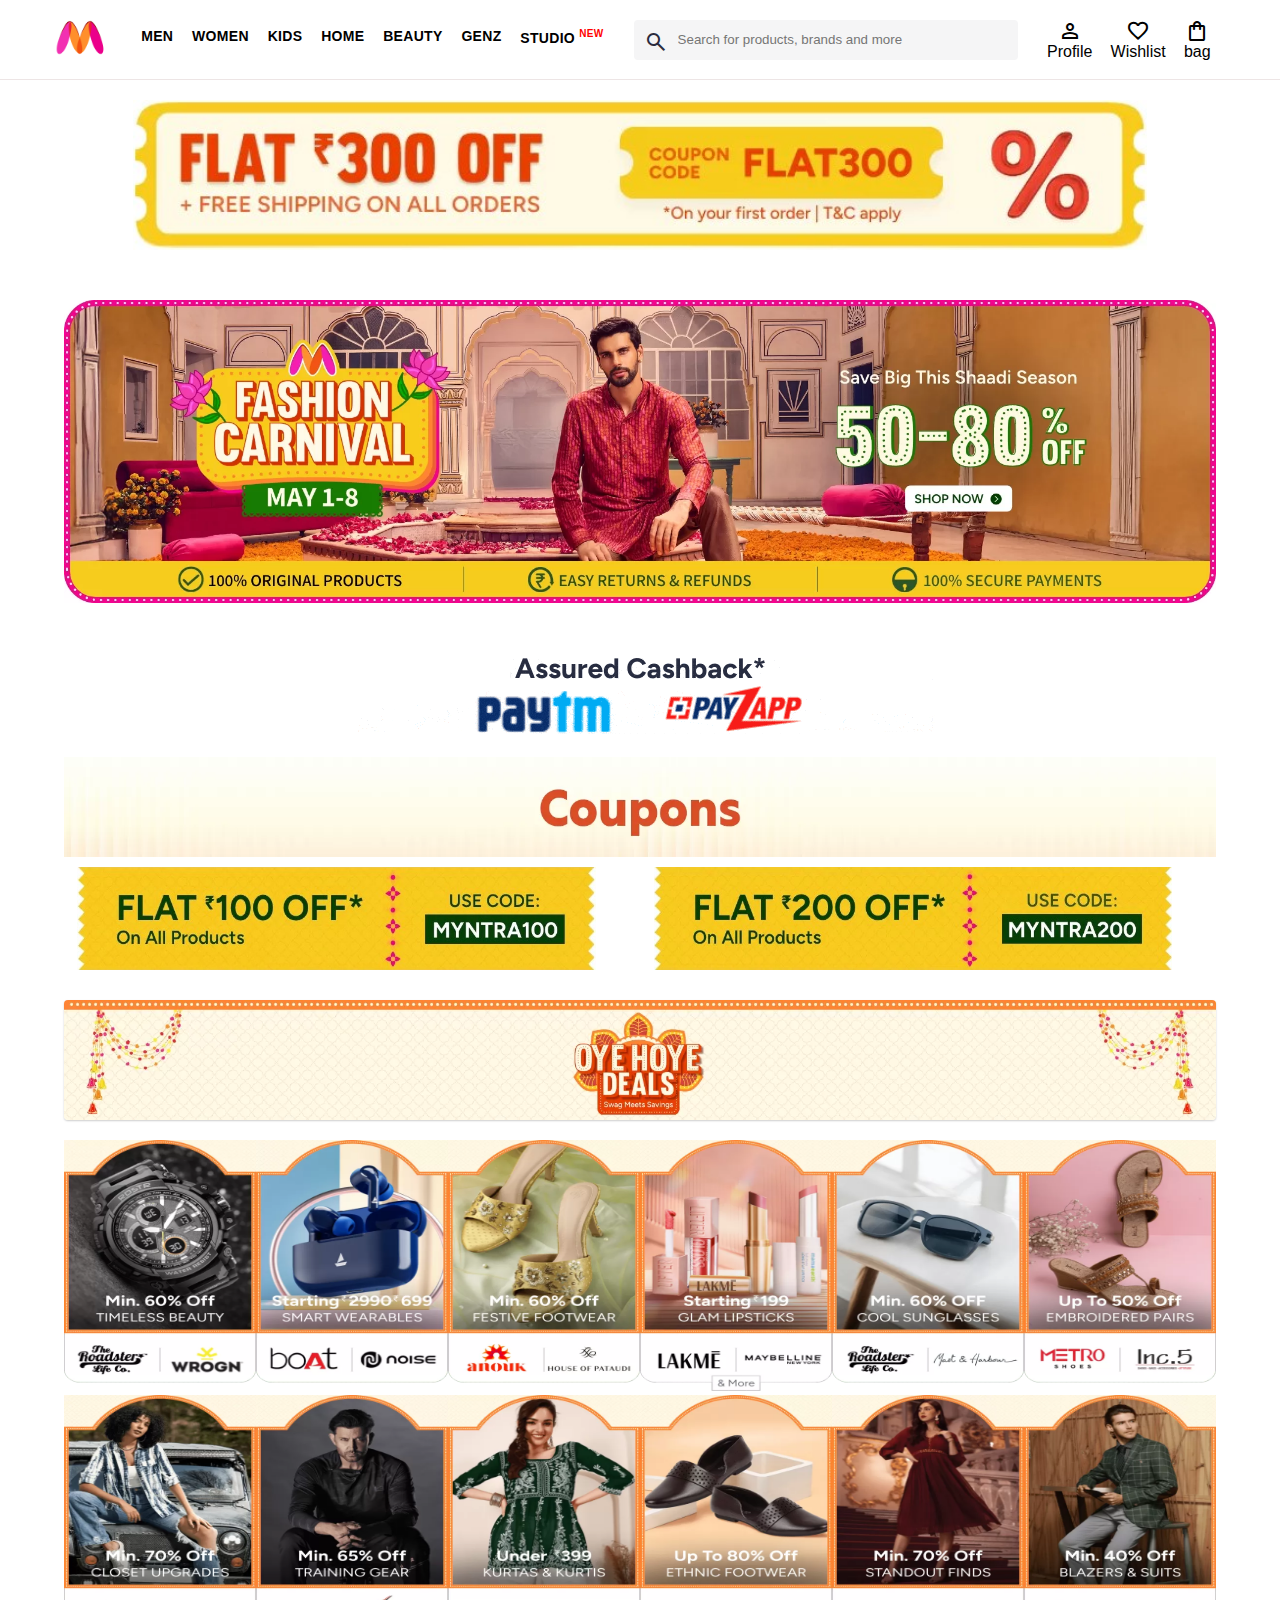
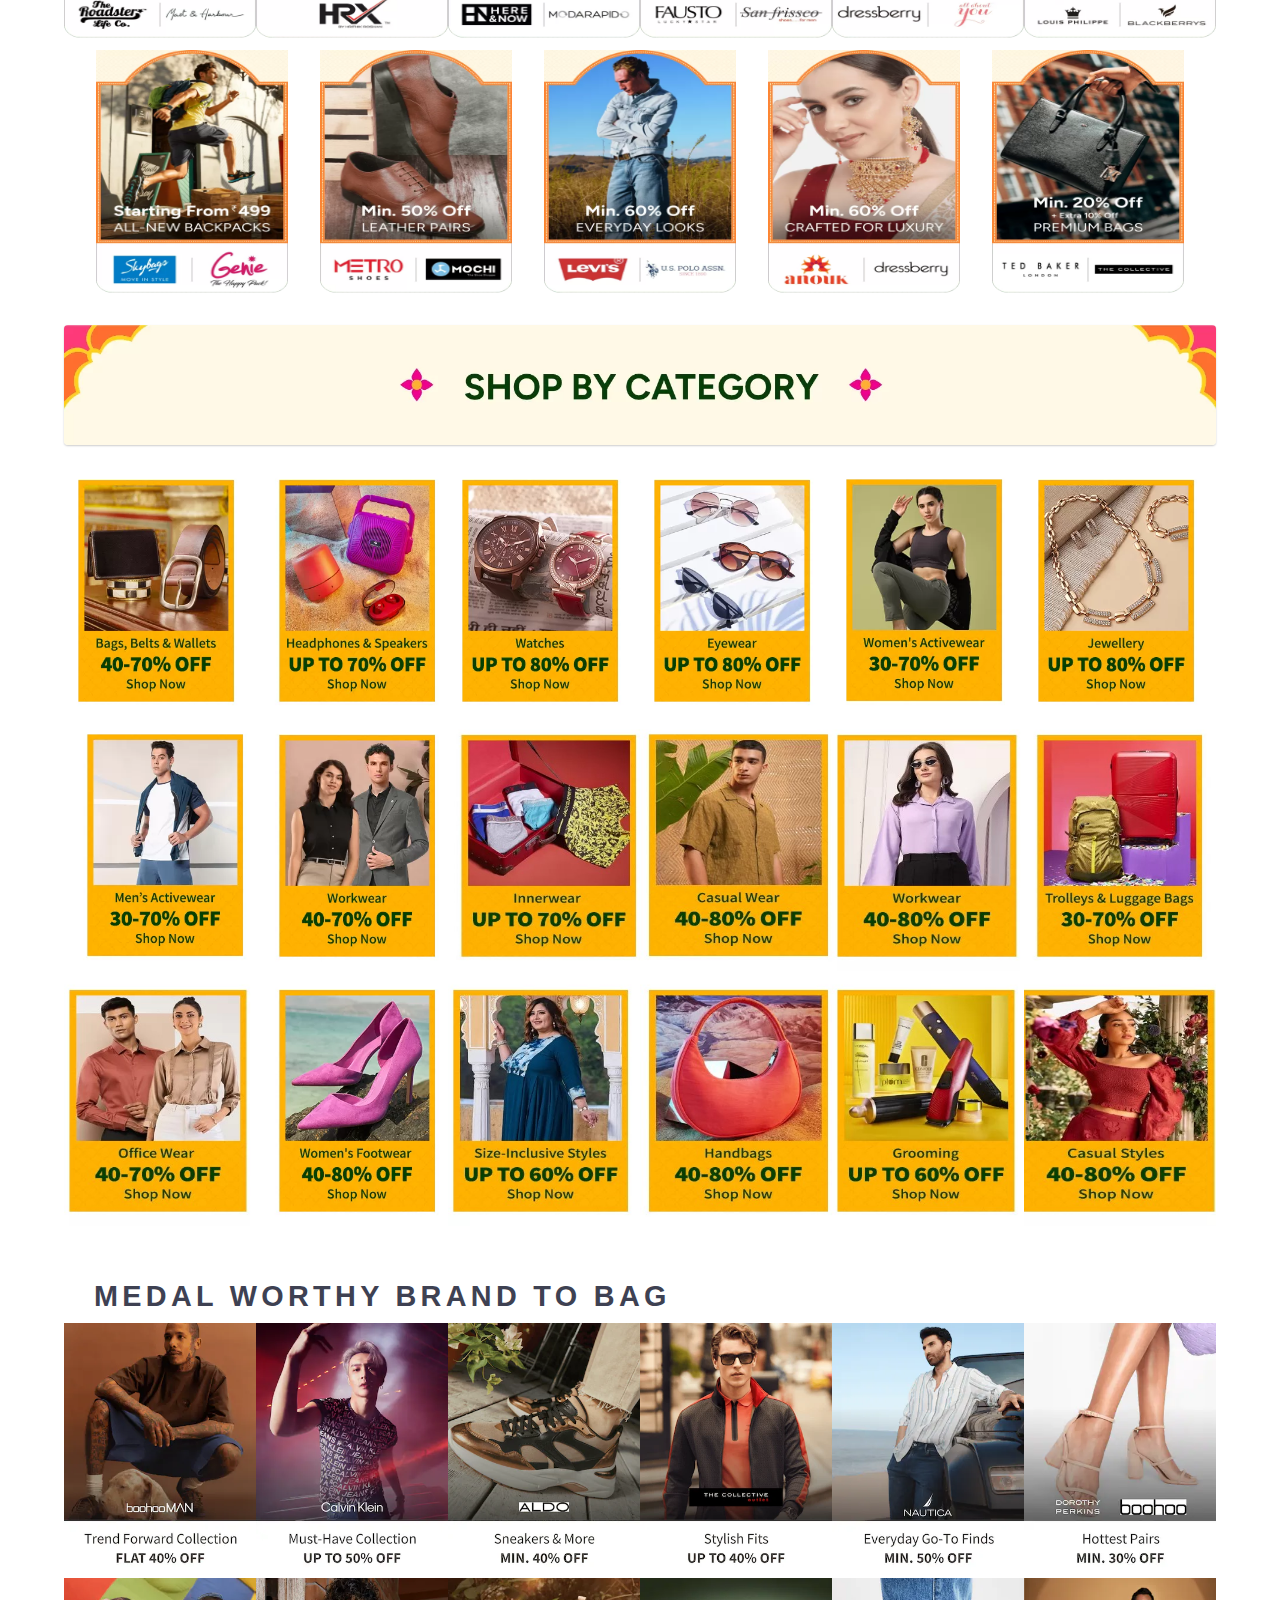
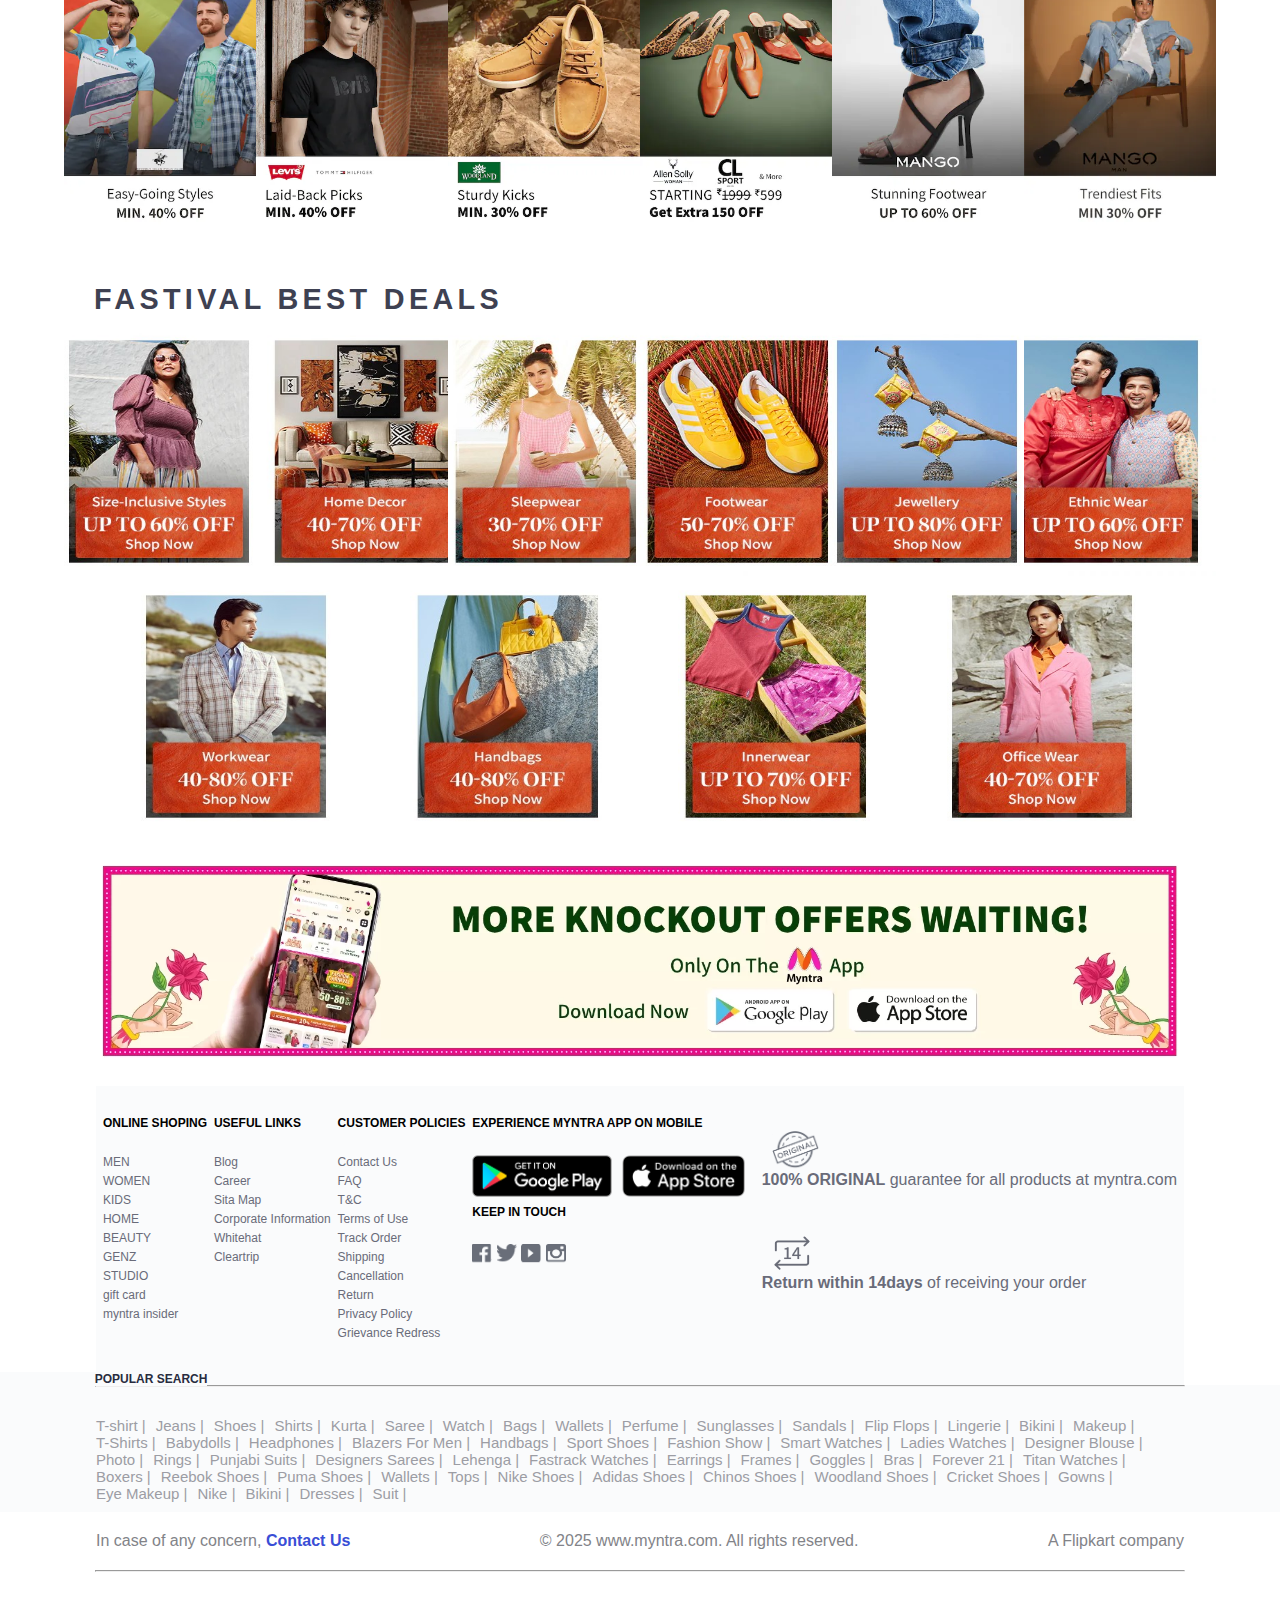
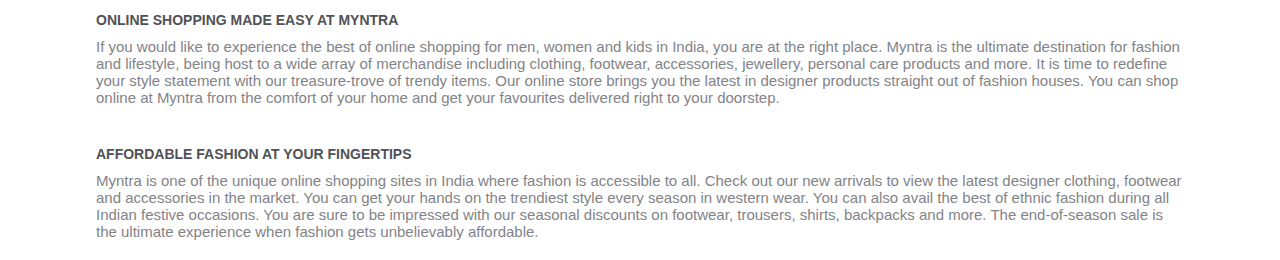
<file: index.html>
<!DOCTYPE html>
<html lang="en">

<head>
  <title>Myntra clone</title>
  <link rel="stylesheet" href="css\index.css">
  <link rel="stylesheet"
    href="https://fonts.googleapis.com/css2?family=Material+Symbols+Outlined:opsz,wght,FILL,GRAD@20..48,100..700,0..1,-50..200" />
</head>

<body>
  <header>
    <div class="logo_container">
      <a href="#">
        <img class="myntra_home" src="images\logo\myntra_logo.webp" alt="Myntra" height=30px>
      </a>

    </div>
    <nav class="nav_bar">
      <a href="#">MEN</a>
      <a href="#">WOMEN</a>
      <a href="#">KIDS</a>
      <a href="#">HOME</a>
      <a href="#">BEAUTY</a>
      <a href="#">GENZ</a>
      <a href="#">STUDIO <sup>New</sup></a>

    </nav>
    <div class="search_bar">
      <span class="material-symbols-outlined search_icon">search</span>

      <input class="search_input" type="text" placeholder="Search for products, brands and more">

    </div>

    <div class="action_bar">
      <div class="action_container">
        <span class="material-symbols-outlined action_icon">person</span>
        <span class="action_name">Profile</span>
      </div>

      <div class="action_container">
        <span class="material-symbols-outlined action_icon">favorite</span>
        <span class="action_name">Wishlist</span>
      </div>

      <div class="action_container">
        <span class="material-symbols-outlined action_icon">shopping_bag</span>
        <span class="action_name">bag</span>
      </div>

    </div>
  </header>


  <main>
    <div class="main_container">
      <div class="banner_coupon3">
        <img class="coupon3_image" src="images\coupons\coupon3.jpg">
      </div>

      <div class="banner_container">
        <img class="banner_image" src="images\banners\newbanner1.jpg" alt="Main Banner">

      </div>
      <div class="pay_container">
        <img class="banner_pay" src="images\banners\pay.gif" alt="Main Banner">
      </div>

      <div class="pay_container">
        <img class="banner_coupon" src="images\coupons\coupon.jpg" alt="Main Banner">
      </div>

      <div class="coupon_container">
        <div><img class="coupon_image" src="images\coupons\coupon1.jpg" alt="100coupon"></div>
        <div><img class="coupon_image" src="images\coupons\coupon2.jpg" alt="200coupon"></div>
      </div>

      <div class="category_shoping"><img class="category_image" src="images\best\deal.jpg" alt=""></div>
      <div class="category_items">
        <a href="#"><img class="sale_item" src="images\best\b1.png"></a>
        <a href="#"><img class="sale_item" src="images\best\b2.png"></a>
        <a href="#"><img class="sale_item" src="images\best\b3.png"></a>
        <a href="#"><img class="sale_item" src="images\best\b4.png"></a>
        <a href="#"><img class="sale_item" src="images\best\b5.png"></a>
        <a href="#"><img class="sale_item" src="images\best\b6.png"></a>
        <a href="#"><img class="sale_item" src="images\best\b7.png"></a>
        <a href="#"><img class="sale_item" src="images\best\b8.png"></a>
        <a href="#"><img class="sale_item" src="images\best\b9.png"></a>
        <a href="#"><img class="sale_item" src="images\best\b10.png"></a>
        <a href="#"><img class="sale_item" src="images\best\b11.png"></a>
        <a href="#"><img class="sale_item" src="images\best\b12.png"></a>
        <a href="#"><img class="sale_item" src="images\best\b13.png"></a>
        <a href="#"><img class="sale_item" src="images\best\b14.png"></a>
        <a href="#"><img class="sale_item" src="images\best\b15.png"></a>
        <a href="#"><img class="sale_item" src="images\best\b16.png"></a>
        <a href="#"><img class="sale_item" src="images\best\b17.png"></a>       
      </div>

      <div class="category_shoping"> <img class="category_image" src="images\banners\Shop-By-Category.jpg" alt=""></div>
      <div class="category_items">
        <a href="#"><img class="sale_item" src="images\festival\f1.jpg"></a>
        <a href="#"><img class="sale_item" src="images\festival\f2.jpg"></a>
        <a href="#"><img class="sale_item" src="images\festival\f3.jpg"></a>
        <a href="#"><img class="sale_item" src="images\festival\f4.jpg"></a>
        <a href="#"><img class="sale_item" src="images\festival\f5.jpg"></a>
        <a href="#"><img class="sale_item" src="images\festival\f6.jpg"></a>
        <a href="#"><img class="sale_item" src="images\festival\f7.jpg"></a>
        <a href="#"><img class="sale_item" src="images\festival\f8.jpg"></a>
        <a href="#"><img class="sale_item" src="images\festival\f10.jpg"></a>
        <a href="#"><img class="sale_item" src="images\festival\f11.jpg"></a>
        <a href="#"><img class="sale_item" src="images\festival\f13.jpg"></a>
        <a href="#"><img class="sale_item" src="images\festival\f14.jpg"></a>
        <a href="#"><img class="sale_item" src="images\festival\f15.jpg"></a>
        <a href="#"><img class="sale_item" src="images\festival\f16.jpg"></a>
        <a href="#"><img class="sale_item" src="images\festival\f17.jpg"></a>
        <a href="#"><img class="sale_item" src="images\festival\f18.jpg"></a>
        <a href="#"><img class="sale_item" src="images\festival\f19.jpg"></a>
        <a href="#"><img class="sale_item" src="images\festival\f20.jpg"></a>
        <!-- <a href="#"><img class="sale_item" src="image/festival/f21.jpg" ></a> -->

      </div>


      <div class="category_heading"> medal worthy brand to bag</div>
      <div class="category_items">
        <a href="#"><img class="sale_item" src="images\offers\1.png"></a>
        <a href="#"><img class="sale_item" src="images\offers\2.png"></a>
        <a href="#"><img class="sale_item" src="images\offers\3.png"></a>
        <a href="#"><img class="sale_item" src="images\offers\4.png"></a>
        <a href="#"><img class="sale_item" src="images\offers\5.png"></a>
        <a href="#"><img class="sale_item" src="images\offers\6.png"></a>
        <a href="#"><img class="sale_item" src="images\offers\7.png"></a>
        <a href="#"><img class="sale_item" src="images\offers\8.png"></a>
        <a href="#"><img class="sale_item" src="images\offers\9.png"></a>
        <a href="#"><img class="sale_item" src="images\offers\10.png"></a>
        <a href="#"><img class="sale_item" src="images\offers\11.png"></a>
        <a href="#"><img class="sale_item" src="images\offers\12.png"></a>
      </div>

      <div class="category_heading"> fastival best deals</div>
      <div class="category_items">
        <a href="#"><img class="sale_item" src="images\categories\1.jpg"></a>
        <a href="#"><img class="sale_item" src="images\categories\2.jpg"></a>
        <a href="#"><img class="sale_item" src="images\categories\3.jpg"></a>
        <a href="#"><img class="sale_item" src="images\categories\4.jpg"></a>
        <a href="#"><img class="sale_item" src="images\categories\5.jpg"></a>
        <a href="#"><img class="sale_item" src="images\categories\6.jpg"></a>
        <a href="#"><img class="sale_item" src="images\categories\7.jpg"></a>
        <a href="#"><img class="sale_item" src="images\categories\8.jpg"></a>
        <a href="#"><img class="sale_item" src="images\categories\9.jpg"></a>
        <a href="#"><img class="sale_item" src="images\categories\10.jpg"></a>
      </div>
      <div class="waiting_container">
        <img class="waiting_offer" src="images\banners\offerWaiting.jpg" alt="waiting offer">
      </div>
    </div>
  </main>

  <footer>
    <div class="footer_container">
      <div class="footer_column">

        <h3>online shoping</h3>
        <a href="#">MEN</a>
        <a href="#">WOMEN</a>
        <a href="#">KIDS</a>
        <a href="#">HOME</a>
        <a href="#">BEAUTY</a>
        <a href="#">GENZ</a>
        <a href="#">STUDIO</a>
        <a href="#">gift card</a>
        <a href="#">myntra insider</a>
      </div>
      <div class="footer_column">
        <h3>useful links</h3>
        <a href="#">Blog</a>
        <a href="#">Career</a>
        <a href="#">Sita Map</a>
        <a href="#">Corporate Information</a>
        <a href="#">Whitehat</a>
        <a href="#">Cleartrip</a>
      </div>

      <div class="footer_column">
        <h3>customer policies</h3>

        <a href="#">Contact Us</a>
        <a href="#">FAQ</a>
        <a href="#">T&C</a>
        <a href="#">Terms of Use</a>
        <a href="#">Track Order</a>
        <a href="#">Shipping</a>
        <a href="#">Cancellation</a>
        <a href="#">Return</a>
        <a href="#">Privacy Policy</a>
        <a href="#">Grievance Redress</a>
      </div>

      <div class="footer_column">
        <h3>experience myntra app on mobile</h3>
        <div class="store_image">
          <a href="#"><img class="footer_image" src="images\store\google.png" alt="google"></a>
          <a href="#"><img class="footer_image" src="images\store\appstore.png" alt="apple"></a>
        </div>

        <h3>keep in touch</h3>
        <div class="social_media">
          <a href="#"><img class="footer_social" src="images\socialMedia\facebook.png" alt=""></a>
          <a href="#"><img class="footer_social" src="images\socialMedia\twitter.png" alt=""></a>
          <a href="#"><img class="footer_social" src="images\socialMedia\youtube.png" alt=""></a>
          <a href="#"><img class="footer_social" src="images\socialMedia\instra.png" alt=""></a>
        </div>
      </div>

      <div class="footer_column">
        <div class="desktop_seen">
          <div class="desktop_original">
            <img src="images\socialMedia\original.png" alt="">
          </div>
          <b>100% ORIGINAL</b> guarantee for all products at myntra.com
        </div>
        <div class="desktop_seen">
          <div class="desktop_original">
            <img src="images\socialMedia\14return.png" alt="">
          </div>
          <b>Return within 14days</b> of receiving your order</p>
        </div>
      </div>
    </div>
    <div class="desktop_search">
      <hr>
      <div class="popular_search">popular search</div>

      <div class="search_links">
        <a href="#">T-shirt |</a>
        <a href="#">Jeans |</a>
        <a href="#">Shoes |</a>
        <a href="#">Shirts |</a>
        <a href="#">Kurta |</a>
        <a href="#">Saree |</a>
        <a href="#">Watch |</a>
        <a href="#">Bags |</a>
        <a href="#">Wallets |</a>
        <a href="#">Perfume |</a>
        <a href="#">Sunglasses |</a>
        <a href="#">Sandals |</a>
        <a href="#">Flip Flops |</a>
        <a href="#">Lingerie |</a>
        <a href="#">Bikini |</a>
        <a href="#">Makeup |</a>
        <a href="#">T-Shirts |</a>
        <a href="#">Babydolls |</a>
        <a href="#">Headphones |</a>
        <a href="#">Blazers For Men |</a>
        <a href="#">Handbags |</a>
        <a href="#">Sport Shoes |</a>
        <a href="#">Fashion Show |</a>
        <a href="#">Smart Watches |</a>
        <a href="#">Ladies Watches |</a>
        <a href="#">Designer Blouse |</a>
        <a href="#">Photo |</a>
        <a href="#">Rings |</a>
        <a href="#">Punjabi Suits |</a>
        <a href="#">Designers Sarees |</a>
        <a href="#">Lehenga |</a>
        <a href="#">Fastrack Watches |</a>
        <a href="#">Earrings |</a>
        <a href="#">Frames |</a>
        <a href="#">Goggles |</a>
        <a href="#">Bras |</a>
        <a href="#">Forever 21 |</a>
        <a href="#">Titan Watches |</a>
        <a href="#">Boxers |</a>
        <a href="#">Reebok Shoes |</a>
        <a href="#">Puma Shoes |</a>
        <a href="#">Wallets |</a>
        <a href="#">Tops |</a>
        <a href="#">Nike Shoes |</a>
        <a href="#">Adidas Shoes |</a>
        <a href="#">Chinos Shoes |</a>
        <a href="#">Woodland Shoes |</a>
        <a href="#">Cricket Shoes |</a>
        <a href="#">Gowns |</a>
        <a href="#">Eye Makeup |</a>
        <a href="#">Nike |</a>
        <a href="#">Bikini |</a>
        <a href="#">Dresses |</a>
        <a href="#">Suit |</a>
      </div>
    </div>
    <div class="copyright_section">
      <div class="desktop_copyright">
        <div>In case of any concern, <a href="#">Contact Us</a></div>
        <div>© 2025 www.myntra.com. All rights reserved.</div>
        <div>A Flipkart company</div>
      </div>
    </div>
    <div class="discribtion">
      <hr>
      <div class="discription_container">
        <b>ONLINE SHOPPING MADE EASY AT MYNTRA
        </b>
        <br>
        <p>If you would like to experience the best of online shopping for men, women and kids in India, you are at the
          right place. Myntra is the ultimate destination for fashion and lifestyle, being host to a wide array of
          merchandise including clothing, footwear, accessories, jewellery, personal care products and more. It is time
          to redefine your style statement with our treasure-trove of trendy items. Our online store brings you the
          latest in designer products straight out of fashion houses. You can shop online at Myntra from the comfort of
          your home and get your favourites delivered right to your doorstep.</p>
        <br>
        <b>AFFORDABLE FASHION AT YOUR FINGERTIPS</b><br>
        <p>Myntra is one of the unique online shopping sites in India where fashion is accessible to all. Check out our
          new arrivals to view the latest designer clothing, footwear and accessories in the market. You can get your
          hands on the trendiest style every season in western wear. You can also avail the best of ethnic fashion
          during all Indian festive occasions. You are sure to be impressed with our seasonal discounts on footwear,
          trousers, shirts, backpacks and more. The end-of-season sale is the ultimate experience when fashion gets
          unbelievably affordable.</p>

      </div>
    </div>



  </footer>
</body>


</html>
</file>
